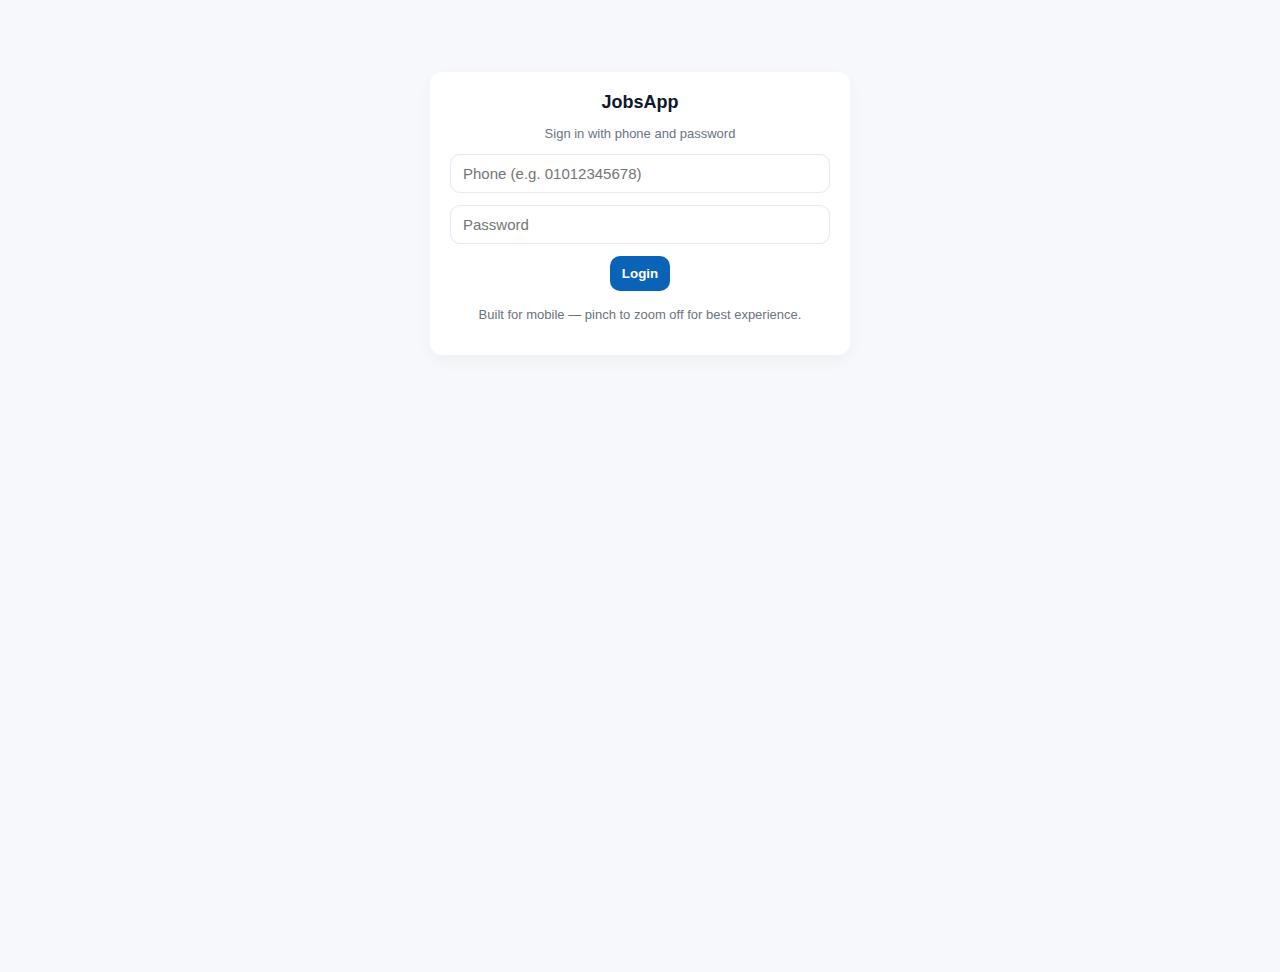
<file: index.html>
<!DOCTYPE html>
<html lang="en">
<head>
  <meta charset="utf-8" />
  <meta name="viewport" content="width=device-width,initial-scale=1" />
  <title>JobsApp — Login</title>
  <link rel="stylesheet" href="css/styles.css">
</head>
<body>
  <main class="card center">
    <h1>JobsApp</h1>
    <p class="muted">Sign in with phone and password</p>

    <div class="form-row">
      <input id="phone" type="text" inputmode="tel" pattern="[0-9]*" placeholder="Phone (e.g. 01012345678)" />
    </div>

    <div class="form-row">
      <input id="password" type="password" placeholder="Password" />
    </div>

    <div class="form-row">
      <button id="loginBtn" class="btn">Login</button>
    </div>

    <p id="msg" class="msg"></p>
    <p class="muted small">Built for mobile — pinch to zoom off for best experience.</p>
  </main>

  <script src="js/api.js"></script>
  <script src="js/login.js"></script>
</body>
</html>
</file>
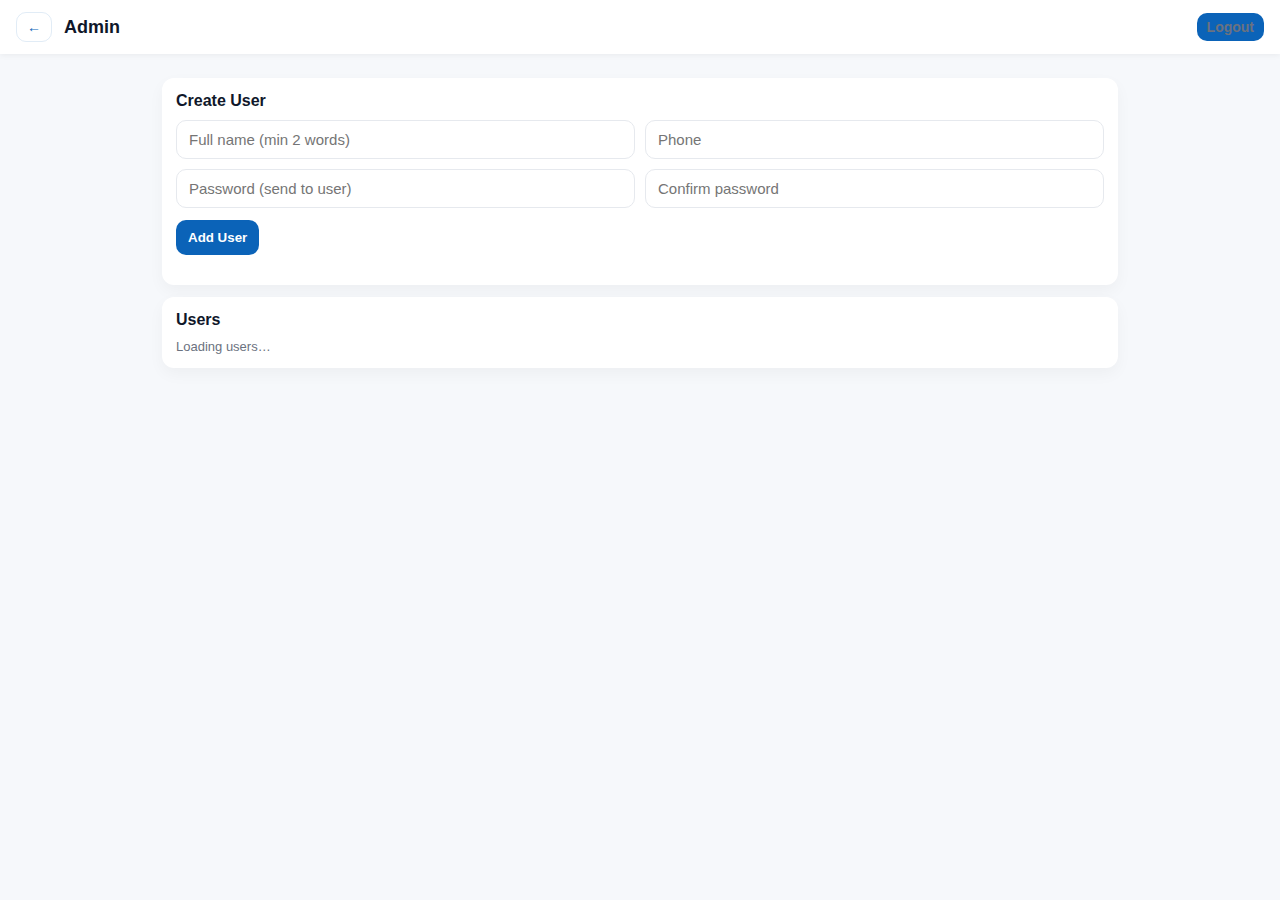
<file: html/admin.html>
<!DOCTYPE html>
<html lang="en">
<head>
  <meta charset="utf-8" />
  <meta name="viewport" content="width=device-width,initial-scale=1" />
  <title>JobsApp — Admin</title>
  <link rel="stylesheet" href="../css/styles.css">
</head>
<body>
  <header class="topbar">
    <div class="left">
      <button id="backBtn" class="btn small ghost">←</button>
      <h1>Admin</h1>
    </div>
    <div class="right">
      <button id="logoutBtn" class="btn small">Logout</button>
    </div>
  </header>

  <main class="container">
    <section class="card">
      <h2>Create User</h2>
      <div class="grid">
        <input id="fullName" placeholder="Full name (min 2 words)">
        <input id="phone" inputmode="tel" placeholder="Phone">
        <input id="password" type="password" placeholder="Password (send to user)">
        <input id="passwordConfirm" type="password" placeholder="Confirm password">
      </div>
      <div class="form-row">
        <button id="addUserBtn" class="btn">Add User</button>
      </div>
      <p id="createMsg" class="msg"></p>
    </section>

    <section class="card">
      <h2>Users</h2>
      <div id="usersWrap"></div>
    </section>
  </main>

  <script src="../js/api.js"></script>
  <script src="../js/admin.js"></script>
</body>
</html>
</file>
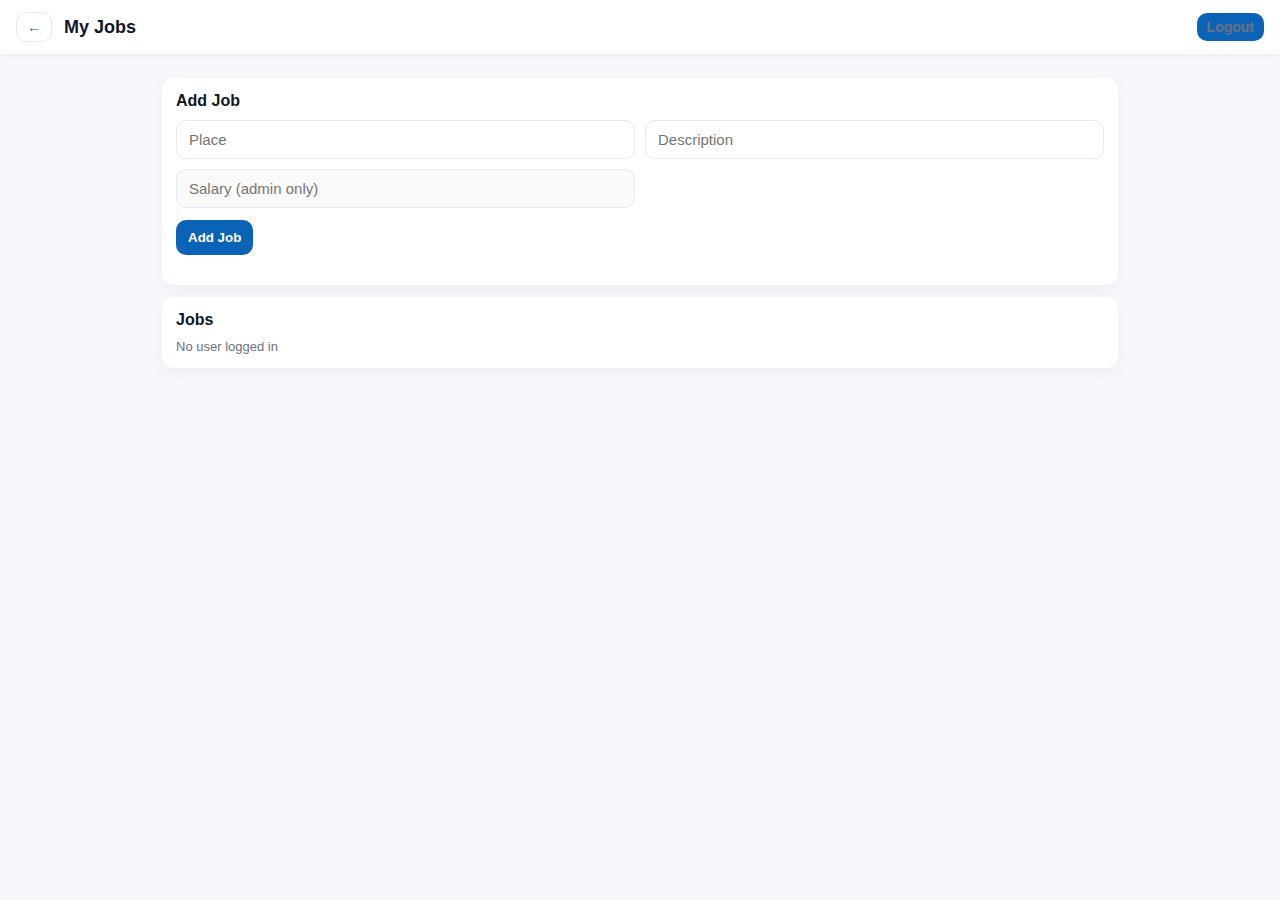
<file: html/user.html>
<!DOCTYPE html>
<html lang="en">
<head>
  <meta charset="utf-8" />
  <meta name="viewport" content="width=device-width,initial-scale=1" />
  <title>JobsApp — User</title>
  <link rel="stylesheet" href="../css/styles.css">
</head>
<body>
  <header class="topbar">
    <div class="left">
      <button id="backBtn" class="btn small ghost">←</button>
      <h1 id="pageTitle">Jobs</h1>
    </div>
    <div class="right">
      <button id="logoutBtn" class="btn small">Logout</button>
    </div>
  </header>

  <main class="container">
    <section class="card">
      <h2 id="jobFormTitle">Add Job</h2>

      <!-- Admin mode: allow admin to add salary when creating job for a user.
           Normal user: only place + description -->
      <div class="grid" id="jobForm">
        <input id="place" placeholder="Place">
        <input id="description" placeholder="Description">
        <input id="salary" placeholder="Salary (admin only)" type="number">
      </div>

      <div class="form-row">
        <button id="addJobBtn" class="btn">Add Job</button>
      </div>
      <p id="jobMsg" class="msg"></p>
    </section>

    <section class="card">
      <h2 id="jobsTitle">Jobs</h2>
      <div id="jobsWrap"></div>
    </section>
  </main>

  <script src="../js/api.js"></script>
  <script src="../js/user.js"></script>
</body>
</html>
</file>
<file: css/styles.css>
:root{
  --bg:#f6f8fb; --card:#ffffff; --accent:#0b63b8; --muted:#6b7280; --danger:#e53e3e;
  --success:#16a34a; --radius:12px; --gap:12px; --maxw:980px;
}
*{box-sizing:border-box}
html,body{height:100%}
body{font-family:Inter,Arial,sans-serif;background:var(--bg);margin:0;color:#0f172a;-webkit-font-smoothing:antialiased}
.topbar{display:flex;align-items:center;justify-content:space-between;padding:12px 16px;background:var(--card);box-shadow:0 1px 6px rgba(2,6,23,.06);position:sticky;top:0;z-index:5}
.topbar .left{display:flex;align-items:center;gap:12px}
.container{max-width:980px;margin:12px auto;padding:12px}
.card{background:var(--card);padding:14px;border-radius:12px;box-shadow:0 6px 16px rgba(12,18,37,.04);margin-bottom:12px}
.center{max-width:420px;margin:36px auto;padding:20px;text-align:center}
h1{font-size:18px;margin:0}
h2{font-size:16px;margin:0 0 10px 0}
.form-row{margin-top:12px}
input,textarea,select{width:100%;padding:10px 12px;border:1px solid #e6e9ee;border-radius:10px;font-size:15px}
input[type=number]{-moz-appearance:textfield}
button{font-weight:600}
.btn{background:var(--accent);color:#fff;padding:10px 12px;border-radius:10px;border:none;cursor:pointer;display:inline-block}
.btn.small{padding:6px 10px;font-size:14px}
.btn.ghost{background:transparent;color:var(--accent);border:1px solid rgba(11,99,184,0.12)}
.muted{color:var(--muted);font-size:13px}
.msg{color:var(--danger);margin-top:8px}
.small{font-size:13px;color:var(--muted)}
.grid{display:grid;grid-template-columns:1fr;gap:10px}
@media(min-width:720px){ .grid{grid-template-columns:repeat(2,1fr)} .center{margin:72px auto} }

.users-list{display:flex;flex-direction:column;gap:8px}
.user-row{display:flex;align-items:center;justify-content:space-between;padding:10px;border-radius:10px;border:1px solid #eef2f7}
.user-left{display:flex;flex-direction:column}
.user-actions{display:flex;gap:8px;align-items:center}
.badge{display:inline-block;padding:6px 8px;border-radius:999px;background:#eef7ff;color:var(--accent);font-weight:600;font-size:13px}
.unpaid{background:#fff7ef;color:#b45309;padding:6px 8px;border-radius:8px;font-weight:600}
.total-amount{font-weight:700;color:#0f172a}
.jobs-list{display:flex;flex-direction:column;gap:10px}
.job-row{display:flex;flex-direction:column;padding:10px;border-radius:10px;border:1px solid #eef2f7;position:relative}
.job-top{display:flex;justify-content:space-between;align-items:center;gap:8px}
.job-meta{display:flex;gap:8px;align-items:center}
.job-paid{position:absolute;top:10px;right:10px;background:var(--success);color:#fff;padding:6px 8px;border-radius:8px;font-weight:700;font-size:12px}
.job-actions{display:flex;gap:8px;margin-top:8px}
.job-place{font-weight:700}
.muted-sm{color:var(--muted);font-size:13px}
.cool-paid{background:linear-gradient(90deg,#10b981,#06b6d4);color:#fff;padding:6px 10px;border-radius:12px;font-weight:700}

/* small helpers */
.centered { text-align:center }
.note { font-size:13px;color:var(--muted) }
.job-date {
  font-size: 0.85rem;
  color: #555;
  margin-top: 4px;
  direction: rtl; /* optional for proper Arabic alignment */
}
</file>
